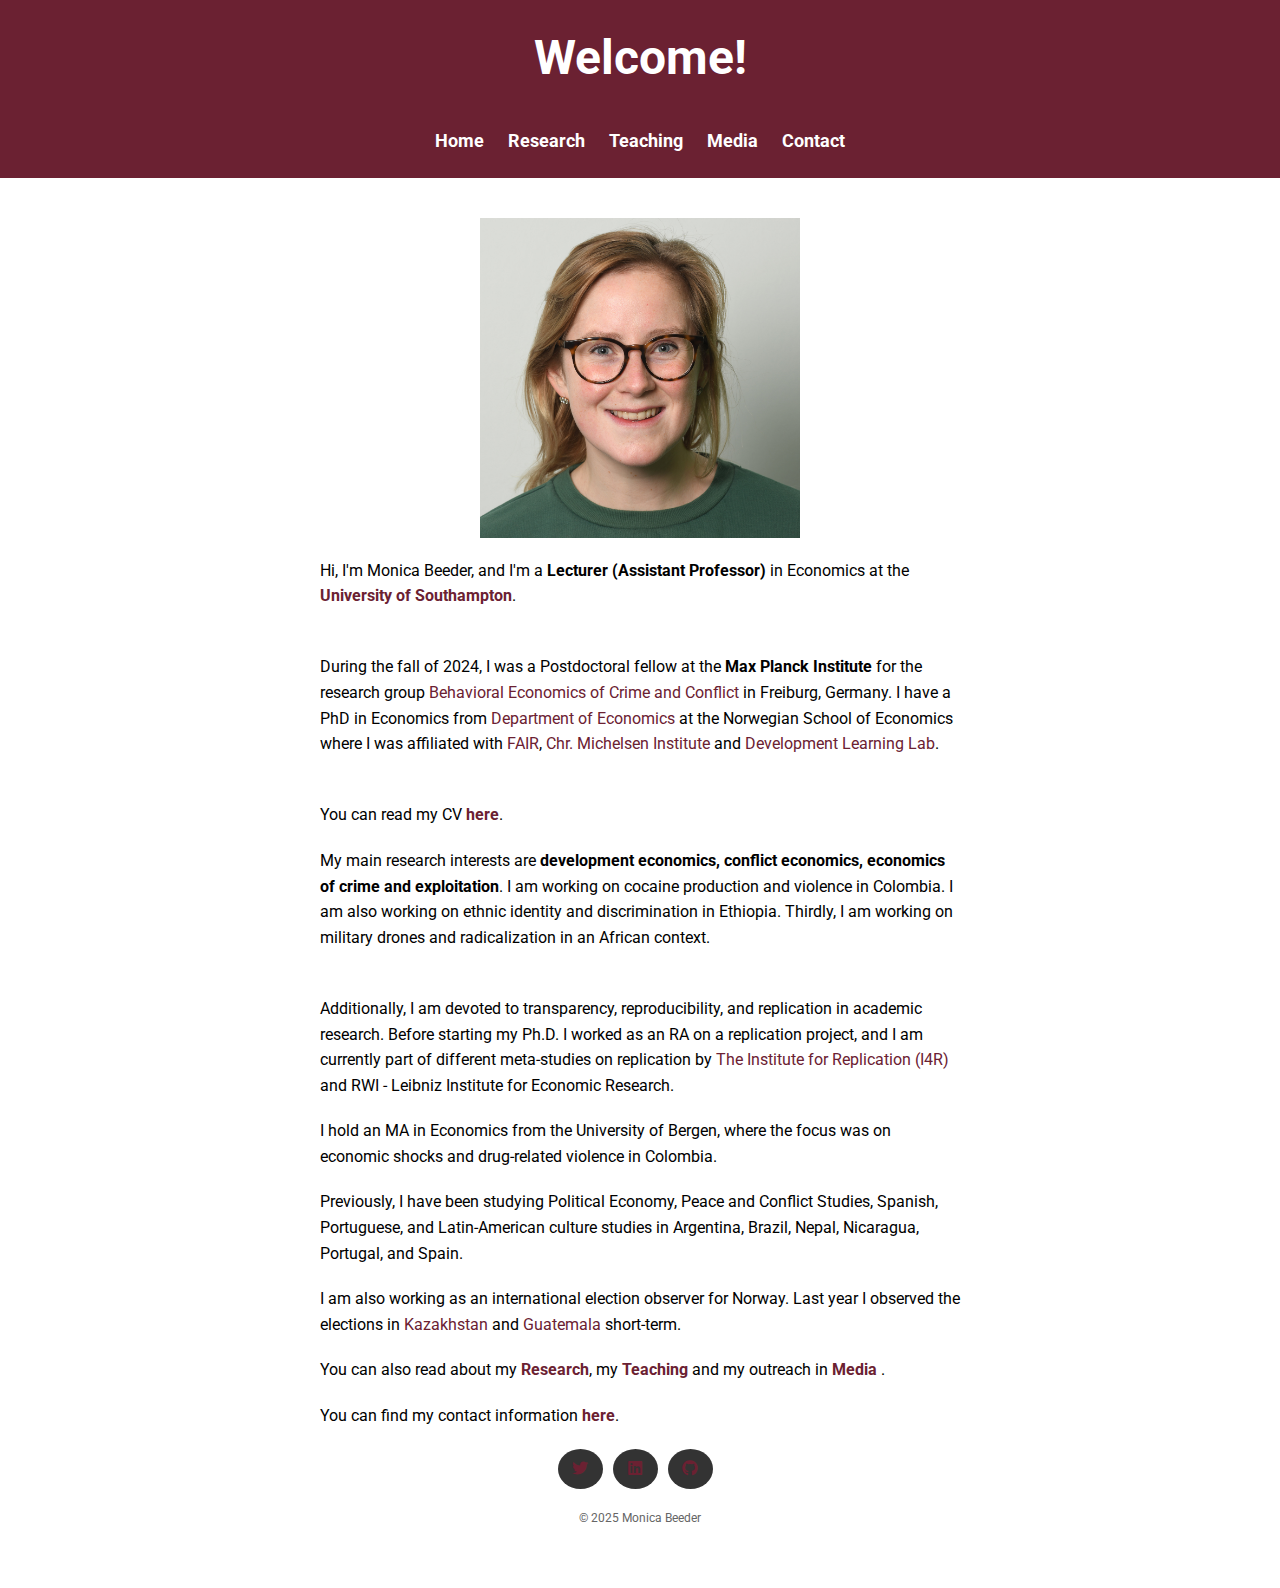
<file: index.html>
<!DOCTYPE html>
<html>
  <head>
    <meta charset="UTF-8">
    <meta name="viewport" content="width=device-width, initial-scale=1.0">
    <title>Monica Beeder</title>
    <link href="https://fonts.googleapis.com/css2?family=Roboto" rel="stylesheet">
    <link rel="stylesheet" type="text/css" href="style.css">
    <link rel="stylesheet" href="https://cdnjs.cloudflare.com/ajax/libs/font-awesome/6.2.1/css/all.min.css">
    <link rel="apple-touch-icon" sizes="180x180" href="/apple-touch-icon.png">
    <link rel="icon" type="image/png" sizes="32x32" href="/favicon-32x32.png">
    <link rel="icon" type="image/png" sizes="16x16" href="/favicon-16x16.png">
    <link rel="manifest" href="/site.webmanifest">
    <style>

        
     body {
            background-color: #FFFFFF; /* Set a background color */
            font-family: 'Roboto', sans-serif;
            color: #000000;
            margin: 0; /* Remove default margin to improve layout */
        }
        header {
            background-color: #6B2132; /* Header background color */
            color: #FFFFFF; /* Header text color */
            text-align: center;
            padding: 20px; /* Add some padding for spacing */
        }
        main {
            max-width: 800px; /* Limit the width of the content for readability */
            margin: 0 auto; /* Center align the content */
            padding: 20px; /* Add padding for spacing */
        }
        .container {
            display: flex;
            flex-direction: column; /* Stack elements vertically on small screens */
        }
        .text {
            padding-bottom: 20px; /* Add some space below the text */
        }
        img {
            max-width: 50%;
            height: auto;
            margin-top: 20px; /* Add space above the image */
        }
        .back-link {
            text-align: center;
            margin-top: 20px; /* Add space above the back link */
        }
        .link {
            color: #6B2132; /* Set link color */
            text-decoration: none; /* Remove underlines */
        }
        .link:hover {
            text-decoration: underline; /* Add underline on hover */
        }
        .photo-credit {
            text-align: center;
            font-size: 14px; /* Adjust font size for photo credit */
        }
        .copyright {
            text-align: center;
            font-size: 12px; /* Adjust font size for copyright */
            color: #666666; /* Gray color for copyright text */
            margin-top: 20px; /* Add space at the top */
        }
      a {
        color: #6B2132;
        text-decoration: none;
      }
      a:hover {
        text-decoration: underline;
      }
      .social-media {
        display: flex;
        justify-content: center;
        align-items: center;
        margin-bottom: 20px; /* Add space at the bottom */
      }
      .social-media a {
        display: block;
        width: 45px;
        height: auto;
        margin-right: 10px;
        color: #6B2132; /* Set the color */
      }
      social-media i {
            font-size: 32px; /* Adjust the size as needed */
            color: #6B2132; /* Set the color */
            margin-right: 10px; /* Add spacing between icons */
        }
      .social-media a img {
        width: 100%;
        height: 100%;
      }
    </style>
</head>
<body>
      <header>
        <h1>Welcome!</h1>
        <nav class="menu">
            <ul>
                <li><a href="./">Home</a></li>
                <li><a href="./research">Research</a></li>

              

                <li><a href="./teaching">Teaching</a></li>
                <li><a href="./media">Media</a></li>
                <li><a href="./contact">Contact</a></li>
            </ul>
        </nav>
    </header>
    <main>
        <div class="container">
            <div class="text">
              <div class="centered-image">
      <img src="profile_pic.jpg" alt="My Photo"></div>
      <p>Hi, I'm Monica Beeder, and I'm a <strong> Lecturer (Assistant Professor)</strong> in Economics at the <strong><a href= https://www.southampton.ac.uk/about/faculties-schools-departments/economic-social-and-political-sciences> University of Southampton</a></strong>.</p>
        
        
           
            <p> During the fall of 2024, I was a Postdoctoral fellow at the <strong> Max Planck Institute</strong> for the research group<a href="https://csl.mpg.de/research-groups/behavioral-economics-of-crime-and-conflict"> Behavioral Economics of Crime and Conflict </a> in Freiburg, Germany. I have a PhD in Economics from <a href="https://www.nhh.no/en/employees/faculty/monica-beeder/">Department of Economics</a> at the Norwegian School of Economics where I was affiliated with <a href="https://www.nhh.no/en/research-centres/fair/">FAIR</a>, <a href="https://www.cmi.no/">Chr. Michelsen Institute</a> and <a href="https://www.devlearnlab.no/">Development Learning Lab</a>. </p>  
            <p> You can read my CV <strong><a href= "pdf/CV_2025.pdf">here</a></strong>.</p> 
      
      <p>My main research interests are <strong> development economics, conflict economics, economics of crime and exploitation</strong>. I am working on cocaine production and violence in Colombia. I am also working on ethnic identity and discrimination in Ethiopia. Thirdly, I am working on military drones and radicalization in an African context. </p>
       <p> Additionally, I am devoted to transparency, reproducibility, and replication in academic research. Before starting my Ph.D. I worked as an RA on a replication project, and I am currently part of different meta-studies on replication by <a href= "https://i4replication.org/">The Institute for Replication (I4R)</a> and RWI - Leibniz Institute for Economic Research.</p>
      <p>I hold an MA in Economics from the University of Bergen, where the focus was on economic shocks and drug-related violence in Colombia.</p>
      
      <p>Previously, I have been studying Political Economy, Peace and Conflict Studies, Spanish, Portuguese, and Latin-American culture studies in Argentina, Brazil, Nepal, Nicaragua, Portugal, and Spain.</p>
      
      <p> I am also working as an international election observer for Norway. Last year I observed the elections in <a href="https://www.osce.org/odihr/elections/kazakhstan/537155">Kazakhstan</a> and <a href="https://www.eeas.europa.eu/eom-guatemala-2023_en?s=410316"> Guatemala</a> short-term. </p>
      
      <p>You can also read about my <strong><a href="./research">Research</a></strong>, my <strong><a href="./teaching">Teaching</a></strong> and my outreach in <strong><a href="./media">Media</a></strong> .</p>
      
<p> You can find my contact information <strong><a href="./contact">here</a></strong>. </p>
      <div class="social-media">

        <a href="https://twitter.com/BeederMonica"><i class="fab fa-twitter"></i></a>
<a href="https://www.linkedin.com/in/monicabeeder/"><i class="fab fa-linkedin"></i></a>
<a href="https://github.com/monicabeeder"><i class="fab fa-github"></i></a>
      </div>
      </nav>
      <div class="copyright">
        <p>&copy; 2025 Monica Beeder</p>
    </div>
    </main>
  </body>
</html>
</file>
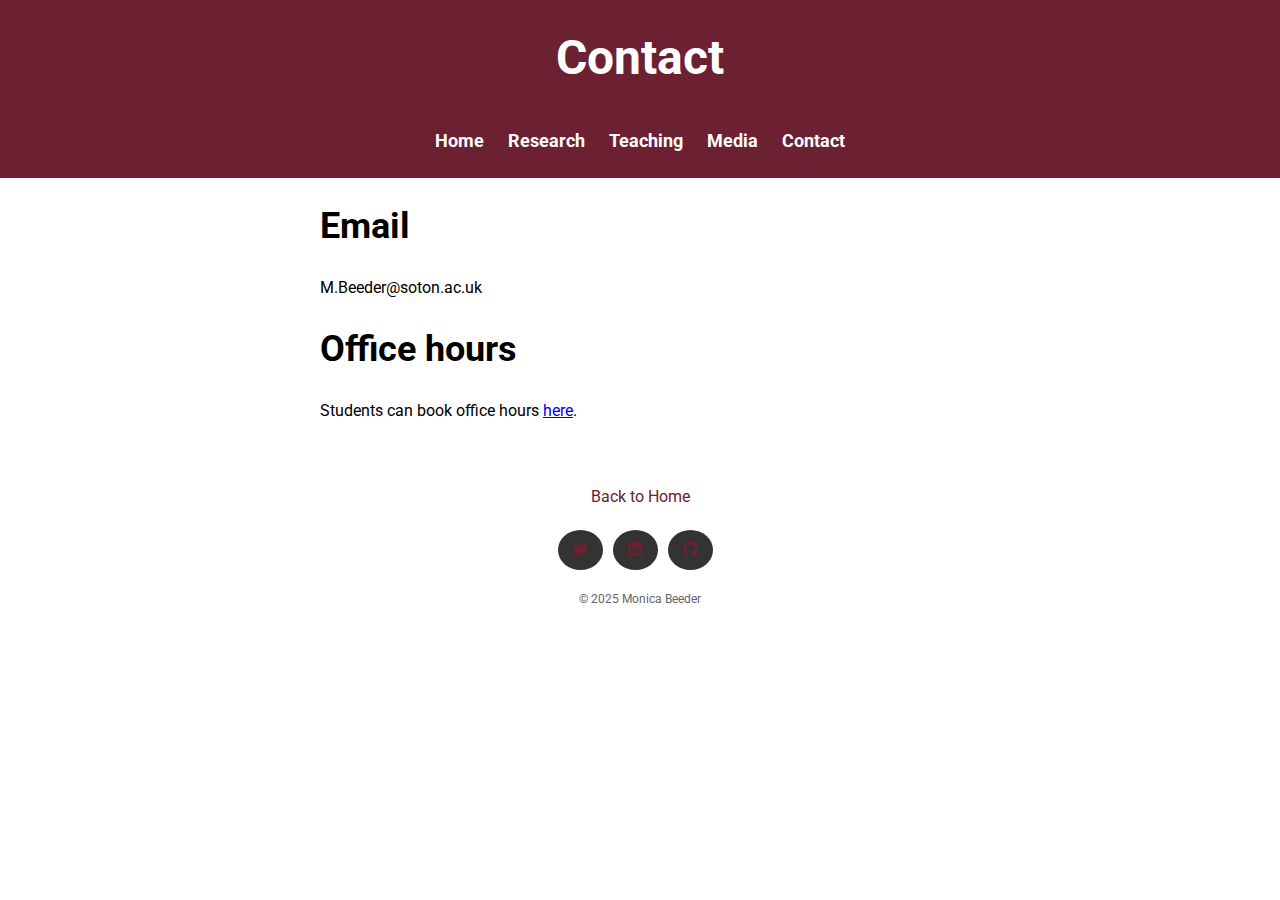
<file: contact.html>
<!DOCTYPE html>
<html>
<head>
    <meta charset="UTF-8">
    <meta name="viewport" content="width=device-width, initial-scale=1.0">
    <title>Contact</title>
    <link href="https://fonts.googleapis.com/css2?family=Roboto" rel="stylesheet">
    <link rel="stylesheet" type="text/css" href="style.css">
    <link rel="stylesheet" href="https://cdnjs.cloudflare.com/ajax/libs/font-awesome/6.2.1/css/all.min.css">
    <!-- Add any other necessary meta tags and CSS links here -->
    <style>
        /* Add custom styles for this page */
        body {
            background-color: #FFFFFF; /* Set a background color */
            font-family: 'Roboto', sans-serif;
            color: #000000;
            margin: 0; /* Remove default margin to improve layout */
        }
        header {
            background-color: #6B2132; /* Header background color */
            color: #FFFFFF; /* Header text color */
            text-align: center;
            padding: 20px; /* Add some padding for spacing */
        }
        main {
            max-width: 800px; /* Limit the width of the content for readability */
            margin: 0 auto; /* Center align the content */
            padding: 20px; /* Add padding for spacing */
        }
        .container {
            display: flex;
            flex-direction: column; /* Stack elements vertically on small screens */
        }
        .text {
            padding-bottom: 20px; /* Add some space below the text */
        }
        img {
            max-width: 100%;
            height: auto;
            margin-top: 20px; /* Add space above the image */
        }
        .back-link {
            text-align: center;
            margin-top: 20px; /* Add space above the back link */
        }
        .link {
            color: #6B2132; /* Set link color */
            text-decoration: none; /* Remove underlines */
        }
        .link:hover {
            text-decoration: underline; /* Add underline on hover */
        }
        .photo-credit {
            text-align: center;
            font-size: 14px; /* Adjust font size for photo credit */
        }
        .copyright {
            text-align: center;
            font-size: 12px; /* Adjust font size for copyright */
            color: #666666; /* Gray color for copyright text */
        }
        .social-media {
        display: flex;
        justify-content: center;
        align-items: center;
        margin-bottom: 20px; /* Add space at the bottom */
      }
      .social-media a {
        display: block;
        width: 45px;
        height: auto;
        margin-right: 10px;
        color: #6B2132; /* Set the color */
      }
      social-media i {
            font-size: 32px; /* Adjust the size as needed */
            color: #6B2132; /* Set the color */
            margin-right: 10px; /* Add spacing between icons */
        }
      .social-media a img {
        width: 100%;
        height: 100%;
      }
    </style>
</head>
<body>
    <header>
        <h1>Contact</h1>
        <nav class="menu">
            <ul>
                <li><a href="./">Home</a></li>
                <li><a href="./research">Research</a></li>

                

                <li><a href="./teaching">Teaching</a></li>
                <li><a href="./media">Media</a></li>
                <li><a href="./contact">Contact</a></li>
            </ul>
        </nav>
    </header>
    <main>
        <div class="container">
            <div class="text">
                <h2>Email </h2>
                <p> M.Beeder@soton.ac.uk </p>
                <h2>Office hours</h2>
                <p>Students can book office hours <a href="https://drmonicabeeder.youcanbook.me">here</a>.</p>
                
            </div>
            
        </div>
        <div class="back-link">
            <p><a class="link" href="./">Back to Home</a></p>
        </div>
        <div class="social-media">

            <a href="https://twitter.com/BeederMonica"><i class="fab fa-twitter"></i></a>
    <a href="https://www.linkedin.com/in/monicabeeder/"><i class="fab fa-linkedin"></i></a>
    <a href="https://github.com/monicabeeder"><i class="fab fa-github"></i></a>
          </div>
          </nav>
          <div class="copyright">
            <p>&copy; 2025 Monica Beeder</p>
        </div>
    </main>
</body>
</html>
</file>
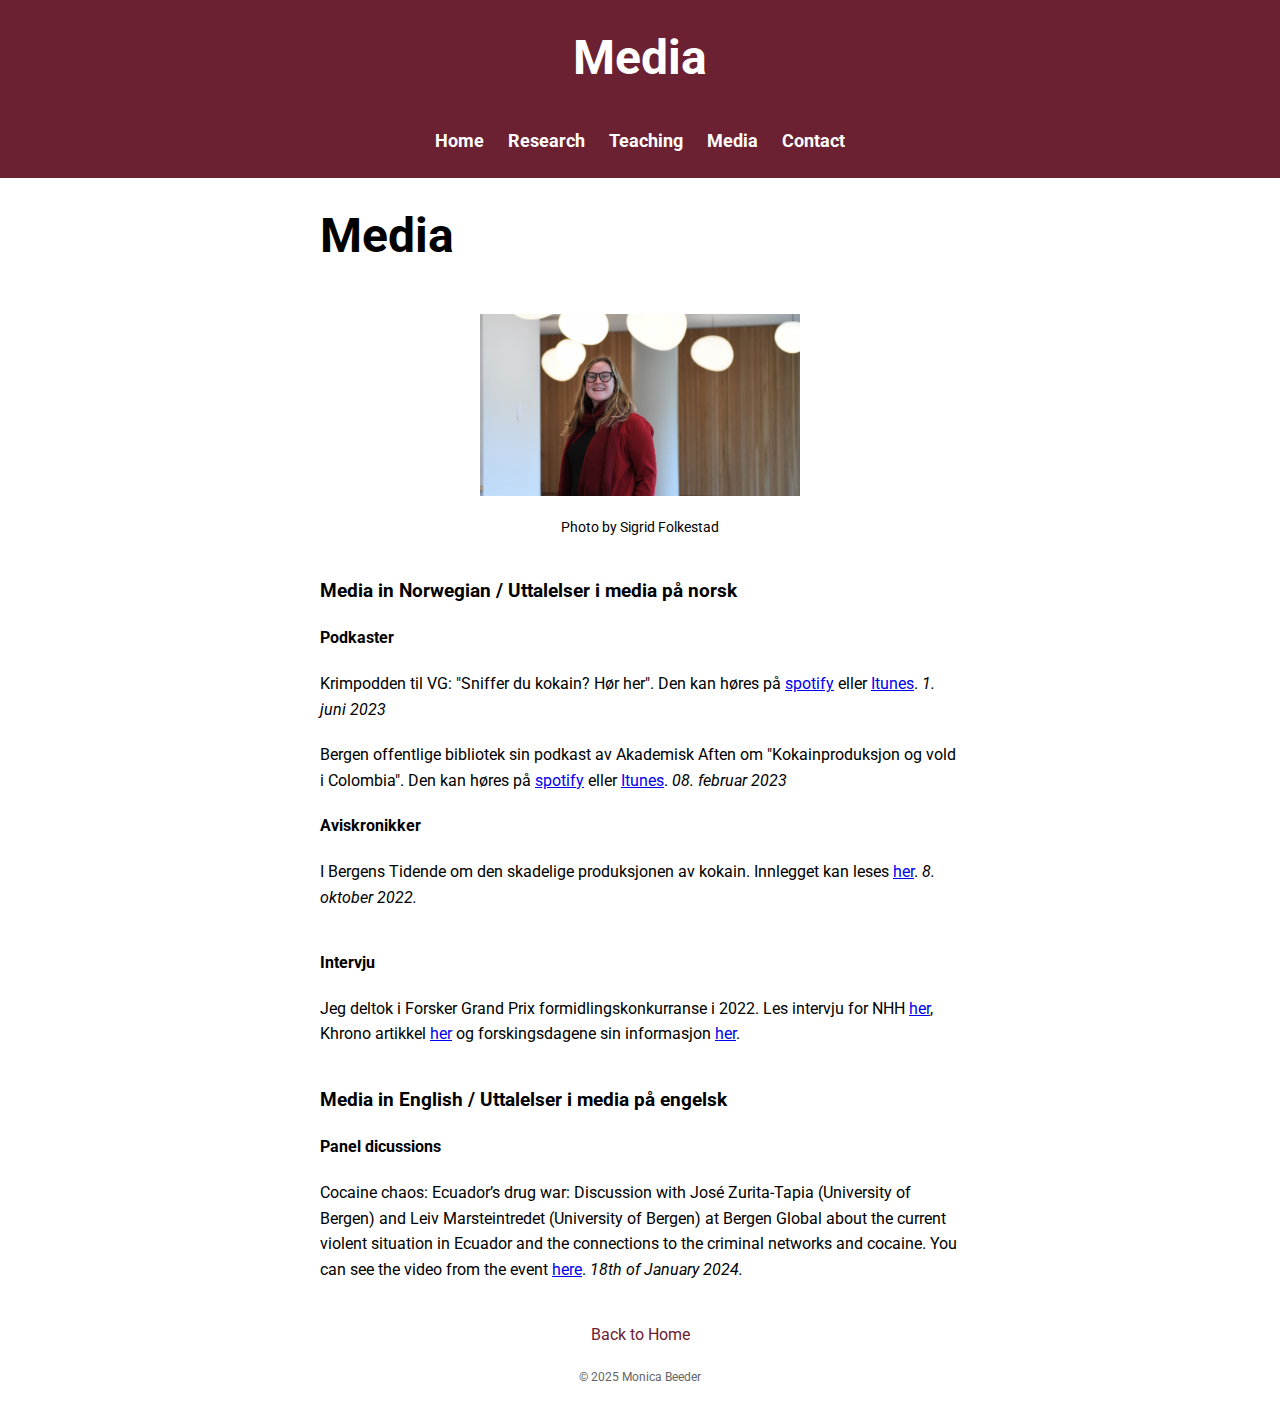
<file: media.html>
<!DOCTYPE html>
<html>
<head>
    <meta charset="UTF-8">
    <meta name="viewport" content="width=device-width, initial-scale=1.0">
    <title>Media</title>
    <link href="https://fonts.googleapis.com/css2?family=Roboto" rel="stylesheet">
    <link rel="stylesheet" type="text/css" href="style.css">
    <!-- Add any other necessary meta tags and CSS links here -->
    <style>
        /* Add custom styles for this page */
        body {
            background-color: #FFFFFF; /* Set a background color */
            font-family: 'Roboto', sans-serif;
            color: #000000;
            margin: 0; /* Remove default margin to improve layout */
        }
        header {
            background-color: #6B2132; /* Header background color */
            color: #FFFFFF; /* Header text color */
            text-align: center;
            padding: 20px; /* Add some padding for spacing */
        }
        main {
            max-width: 800px; /* Limit the width of the content for readability */
            margin: 0 auto; /* Center align the content */
            padding: 20px; /* Add padding for spacing */
        }
        .container {
            display: flex;
            flex-direction: column; /* Stack elements vertically on small screens */
        }
        .text {
            padding-bottom: 20px; /* Add some space below the text */
        }
        img {
            max-width: 100%;
            height: auto;
            margin-top: 20px; /* Add space above the image */
        }
        .back-link {
            text-align: center;
            margin-top: 20px; /* Add space above the back link */
        }
        .link {
            color: #6B2132; /* Set link color */
            text-decoration: none; /* Remove underlines */
        }
        .link:hover {
            text-decoration: underline; /* Add underline on hover */
        }
        .photo-credit {
            text-align: center;
            font-size: 14px; /* Adjust font size for photo credit */
        }
        .copyright {
            text-align: center;
            font-size: 12px; /* Adjust font size for copyright */
            color: #666666; /* Gray color for copyright text */
        }
    </style>
</head>
<body>
    <header>
        <h1>Media</h1>
        <nav class="menu">
            <ul>
                <li><a href="./">Home</a></li>
                <li><a href="./research">Research</a></li>

             

                <li><a href="./teaching">Teaching</a></li>
                <li><a href="./media">Media</a></li>
                <li><a href="./contact">Contact</a></li>
            </ul>
        </nav>
    </header>
    <main>
        <div class="container">
            <div class="text">
                <h1>Media</h1>
                <div class="centered-image">
                    <img src="MB4.JPG" alt="NHH-picture">
                    <div class="photo-credit">
                        <p>Photo by Sigrid Folkestad</p>
                    </div>
                </div>
                <h3>Media in Norwegian / Uttalelser i media på norsk</h3>
                <p><strong>Podkaster</strong></p>
                <p> Krimpodden til VG: "Sniffer du kokain? Hør her". Den kan høres på <a href="https://open.spotify.com/episode/6zKVJC9KkLWLlibTCQ1HZI?si=v-znSgHnTGiEP7QdjTaK4A">spotify</a> eller <a href="https://podcasts.apple.com/no/podcast/sniffer-du-kokain-h%C3%B8r-her/id1219276920?i=1000615227978">Itunes</a>. <i>1. juni 2023</i></p>
                <p> Bergen offentlige bibliotek sin podkast av Akademisk Aften om "Kokainproduksjon og vold i Colombia". Den kan høres på <a href="https://open.spotify.com/episode/74kri6hkOVu47JPFNsFHpf?si=lNLILQS0Qv6iTp-wK18SlA&nd=1"> spotify</a> eller <a href="https://podcasts.apple.com/it/podcast/akademisk-aften-kokainproduksjon-og-vold-i-colombia/id967162342?i=1000609784599">Itunes</a>. <i>08. februar 2023</i></p>
                <p><strong>Aviskronikker</strong></p>
                <p>I Bergens Tidende om den skadelige produksjonen av kokain. Innlegget kan leses <a href="https://www.bt.no/btmeninger/debatt/i/zEraX4/bruker-du-kokain-da-bidrar-du-til-flere-drap">her</a>.<i> 8. oktober 2022.</i></p>
            </div>
                <p><strong>Intervju</strong></p>
                <p>Jeg deltok i Forsker Grand Prix formidlingskonkurranse i 2022. Les intervju for NHH <a href="https://www.nhh.no/nhh-bulletin/artikkelarkiv/2022/september/monica-beeder-deltar-i-forsker-grand-prix/">her</a>, Khrono artikkel <a href="https://khrono.no/kun-et-fatall-far-vaere-med-pa-unikt-formidlingskurs/718866">her</a> og forskingsdagene sin informasjon <a href="https://www.forskningsdagenebergen.com/bergen/forsker-grand-prix-2022/">her</a>.</p>
                <h3>Media in English / Uttalelser i media på engelsk</h3>
                <p><strong>Panel dicussions</strong></p>
                <p>Cocaine chaos: Ecuador’s drug war: Discussion with José Zurita-Tapia (University of Bergen) and Leiv Marsteintredet (University of Bergen) at Bergen Global about the current violent situation in Ecuador and the connections to the criminal networks and cocaine. You can see the video from the event <a href="https://www.youtube.com/watch?v=Wo9ChiyBXcQ&t=385s">here</a>.<i> 18th of January 2024.</i></div></p>
        <div class="back-link">
            <p><a class="link" href="./">Back to Home</a></p>
        </div>
        
        <div class="copyright">
            <p>&copy; 2025 Monica Beeder</p>
        </div>
    </main>
</body>
</html>
</file>
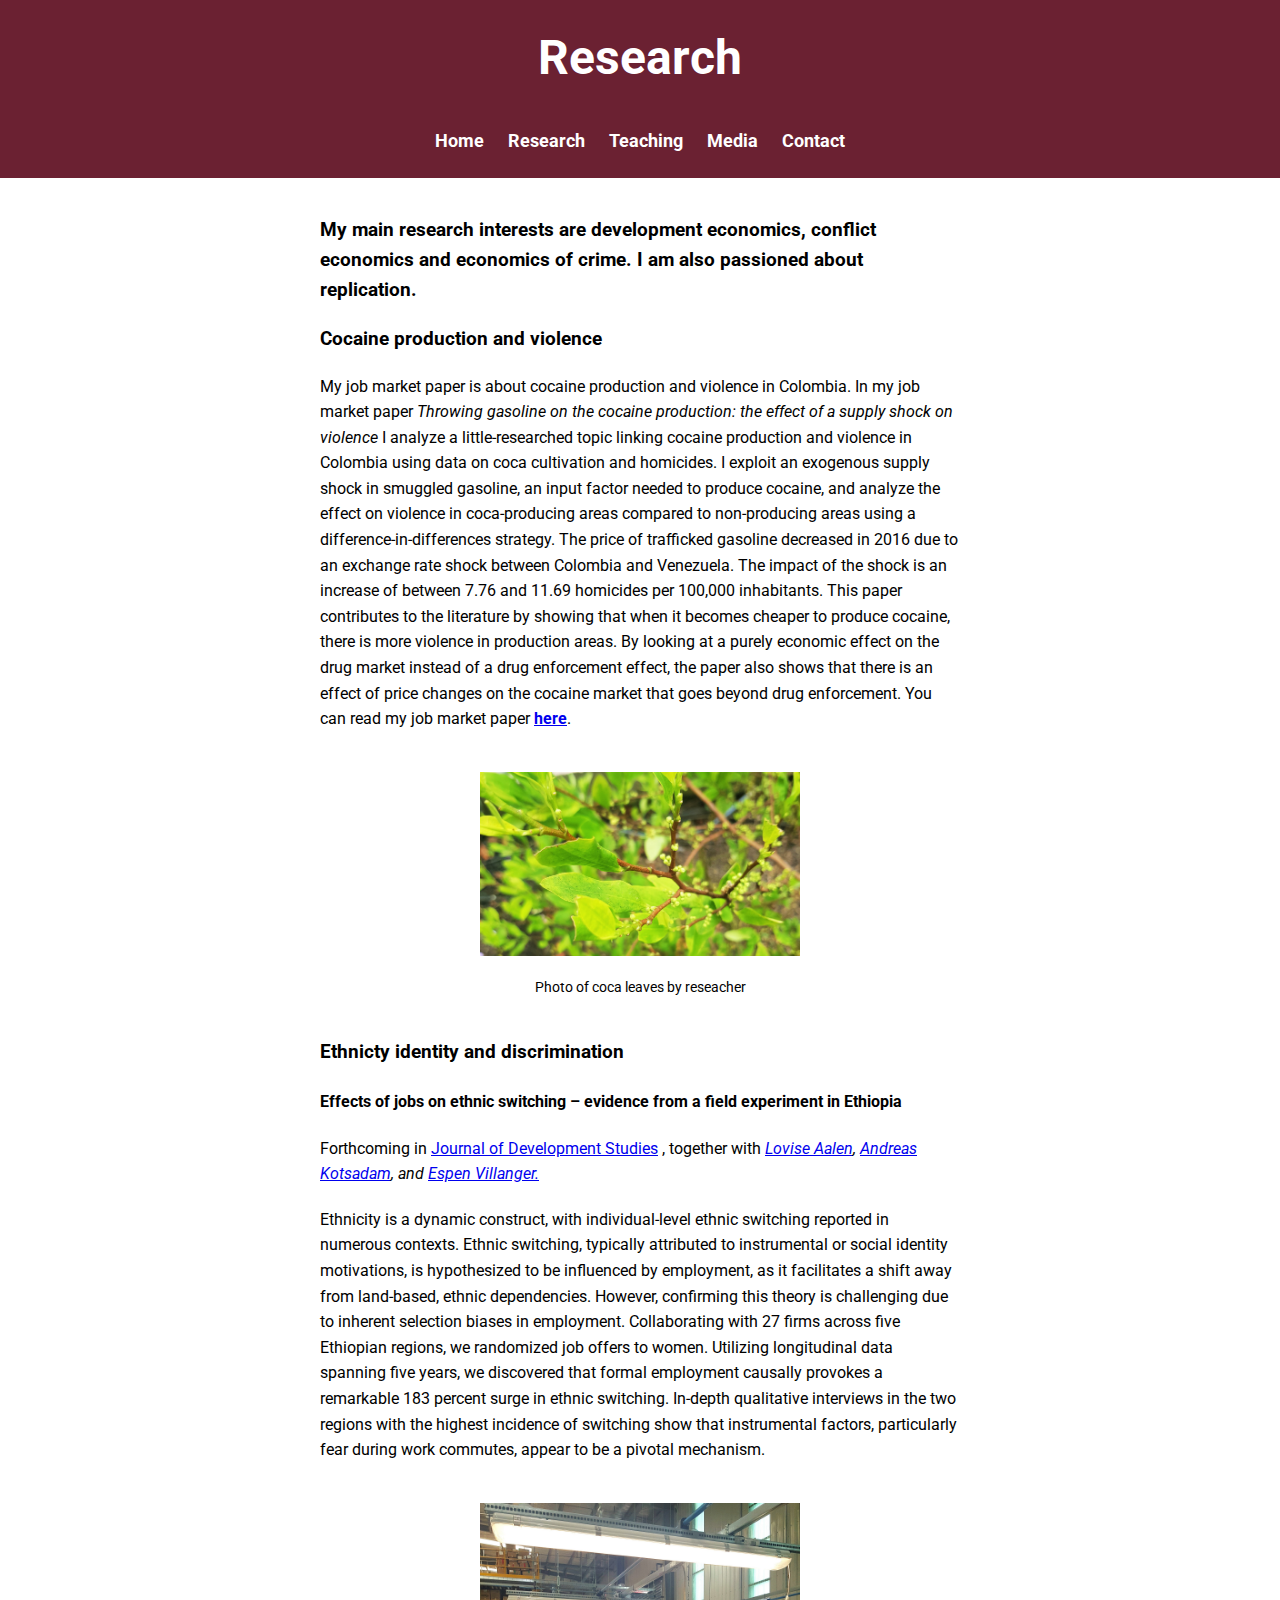
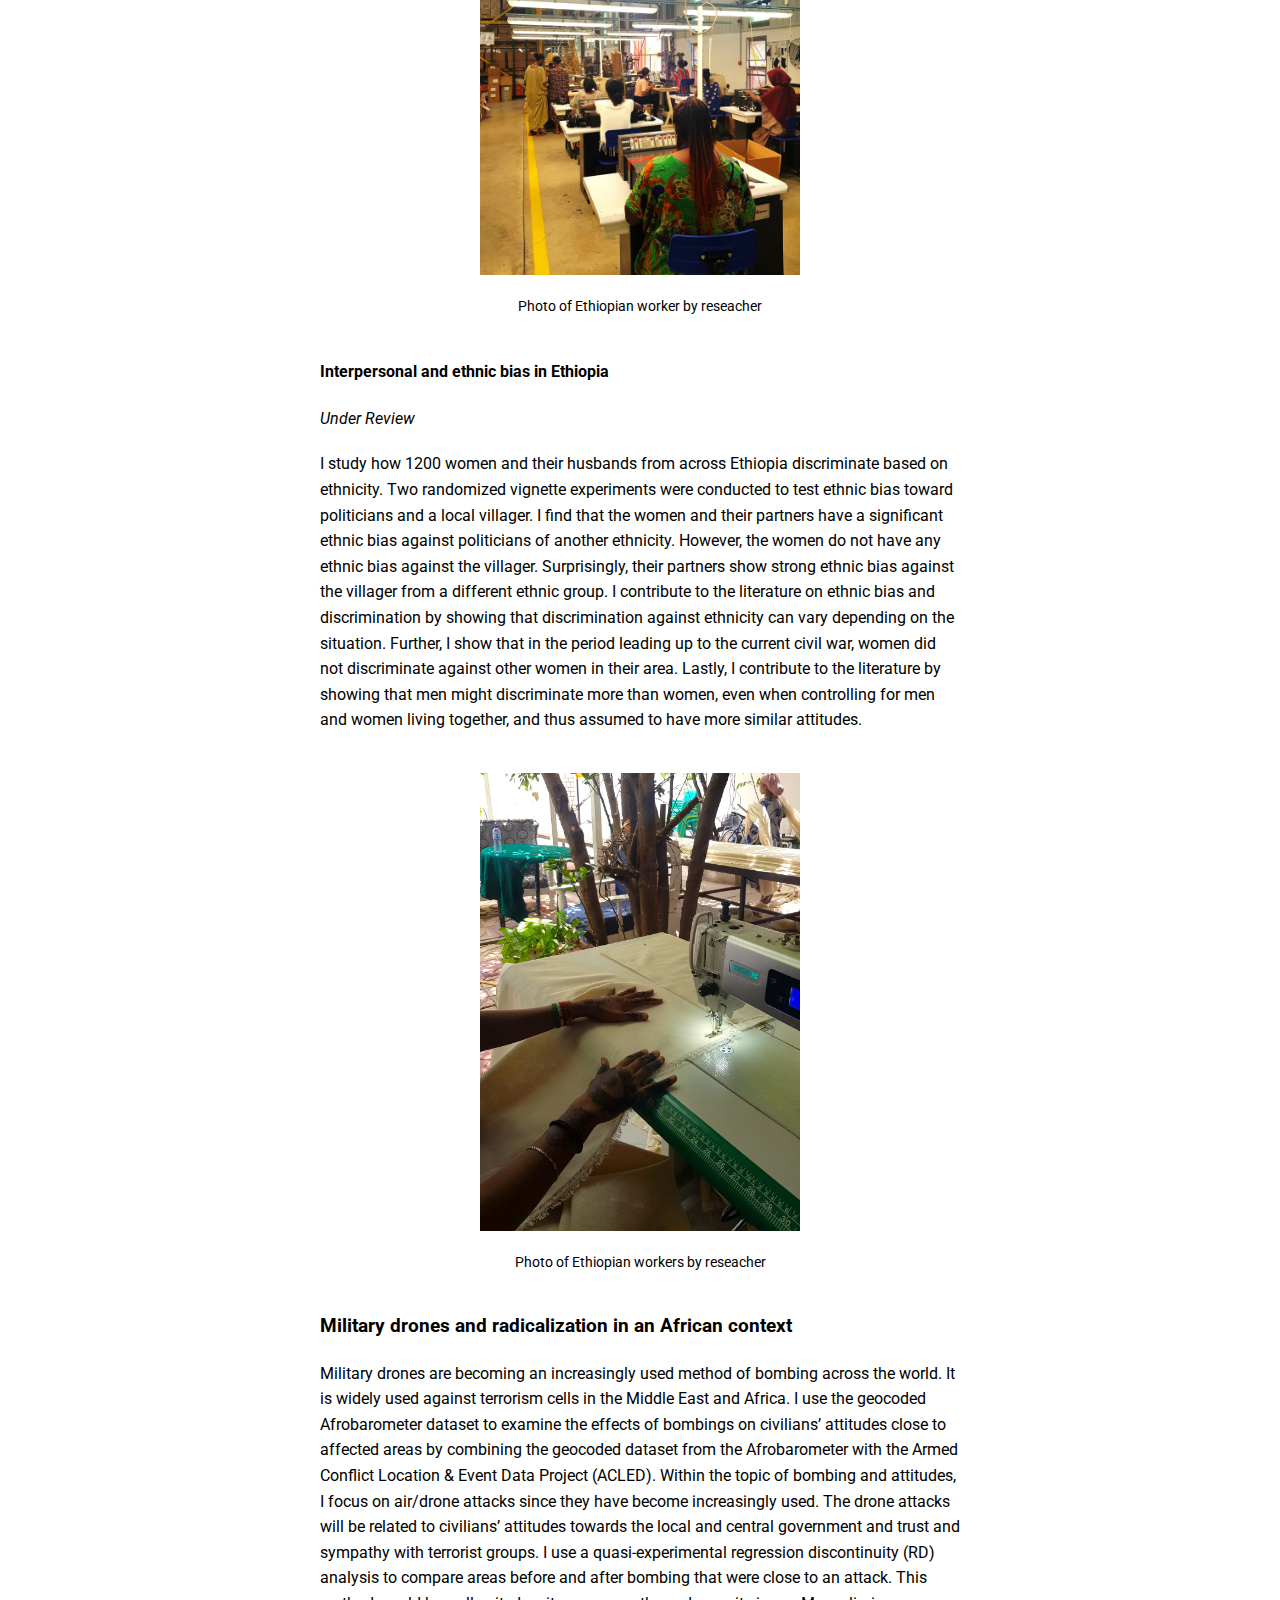
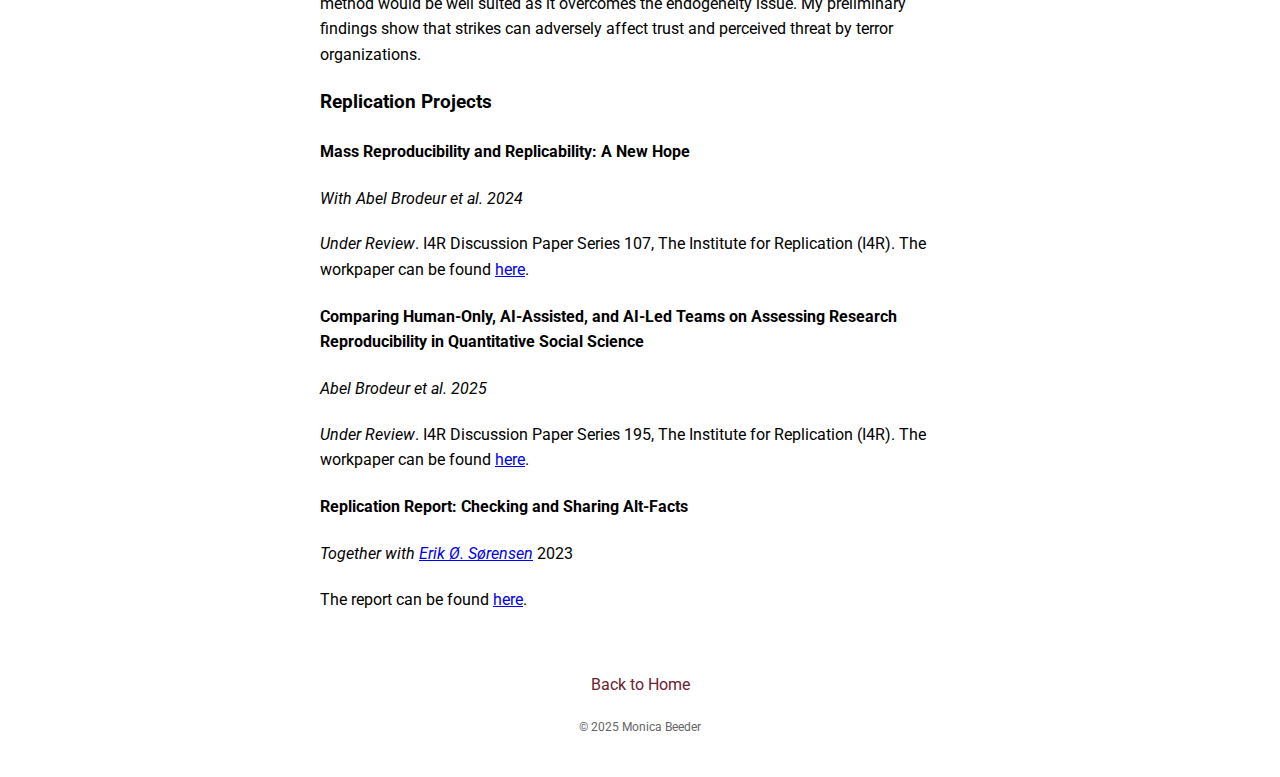
<file: research.html>
<!DOCTYPE html>
<html>
<head>
    <meta charset="UTF-8">
    <meta name="viewport" content="width=device-width, initial-scale=1.0">
    <title>Research</title>
    <link href="https://fonts.googleapis.com/css2?family=Roboto" rel="stylesheet">
    <link rel="stylesheet" type="text/css" href="style.css">
    <!-- Add any other necessary meta tags and CSS links here -->
    <style>
        /* Add custom styles for this page */
        body {
            background-color: #FFFFFF; /* Set a background color */
            font-family: 'Roboto', sans-serif;
            color: #000000;
            margin: 0; /* Remove default margin to improve layout */
        }
        header {
            background-color: #6B2132; /* Header background color */
            color: #FFFFFF; /* Header text color */
            text-align: center;
            padding: 20px; /* Add some padding for spacing */
        }
        main {
            max-width: 800px; /* Limit the width of the content for readability */
            margin: 0 auto; /* Center align the content */
            padding: 20px; /* Add padding for spacing */
        }
        .container {
            display: flex;
            flex-direction: column; /* Stack elements vertically on small screens */
        }
        .text {
            padding-bottom: 20px; /* Add some space below the text */
        }
        img {
            max-width: 100%;
            height: auto;
            margin-top: 20px; /* Add space above the image */
        }
        .back-link {
            text-align: center;
            margin-top: 20px; /* Add space above the back link */
        }
        .link {
            color: #6B2132; /* Set link color */
            text-decoration: none; /* Remove underlines */
        }
        .link:hover {
            text-decoration: underline; /* Add underline on hover */
        }
        .photo-credit {
            text-align: center;
            font-size: 14px; /* Adjust font size for photo credit */
        }
        .copyright {
            text-align: center;
            font-size: 12px; /* Adjust font size for copyright */
            color: #666666; /* Gray color for copyright text */
        }
    </style>
</head>
<body>
    <header>
        <h1>Research</h1>
        <nav class="menu">
            <ul>
                <li><a href="./">Home</a></li>
                <li><a href="./research">Research</a></li>

                

                <li><a href="./teaching">Teaching</a></li>
                <li><a href="./media">Media</a></li>
                <li><a href="./contact">Contact</a></li>
            </ul>
        </nav>
    </header>
    <main>
        <div class="container">
            <div class="text">
    <h3>My main research interests are development economics, conflict economics and economics of crime. I am also passioned about replication.</h3>

    
    
    <h3>Cocaine production and violence</h3>
    <p> My job market paper is about cocaine production and violence in Colombia. In my job market paper <cite>Throwing gasoline on the cocaine production: the effect of a supply shock on violence</cite> I analyze a little-researched topic linking cocaine production and violence in Colombia using data on coca cultivation and homicides. I exploit an exogenous supply shock in smuggled gasoline, an input factor needed to produce cocaine, and analyze the effect on violence in coca-producing areas compared to non-producing areas using a difference-in-differences strategy.
        The price of trafficked gasoline decreased in 2016 due to an exchange rate shock between Colombia and Venezuela. The impact of the shock is an increase of between 7.76 and 11.69 homicides per 100,000 inhabitants. This paper contributes to the literature by showing that when it becomes cheaper to produce cocaine, there is more violence in production areas. By looking at a purely economic effect on the drug market instead of a drug enforcement effect, the paper also shows that there is an effect of price changes on the cocaine market that goes beyond drug enforcement. 
        You can read my job market paper <strong><a href="pdf/Throwing_gasoline_on_cocaine_production.pdf">here</a></strong>.
        <div class="centered-image"><img src="coca_plant.jpg" alt="Coca plants">
    <div class="photo-credit">
        <p>Photo of coca leaves by reseacher</p>
    </div>
</div>
        <h3> Ethnicty identity and discrimination</h3>
        <h4>Effects of jobs on ethnic switching – evidence from a field experiment in Ethiopia</h4>
        <p> Forthcoming in <a href="https://doi.org/10.1080/00220388.2025.2467650">Journal of Development Studies</a> , together with <cite><a href="https://www.cmi.no/staff/lovise-aalen">Lovise Aalen</a>, <a href="https://andreaskotsadam.wordpress.com/">Andreas Kotsadam</a>, and <a href="https://www.cmi.no/staff/espen-villanger">Espen Villanger.</a></cite> </p>
            <p>   Ethnicity is a dynamic construct, with individual-level ethnic switching reported in numerous contexts. Ethnic switching, typically attributed to instrumental or social identity motivations, is hypothesized to be influenced by employment, as it facilitates a shift away from land-based, ethnic dependencies. However, confirming this theory is challenging due to inherent selection biases in employment. Collaborating with 27 firms across five Ethiopian regions, we randomized job offers to women. Utilizing longitudinal data spanning five years, we discovered that formal employment causally provokes a remarkable 183 percent surge in ethnic switching. In-depth qualitative interviews in the two regions with the highest incidence of switching show that instrumental factors, particularly fear during work commutes, appear to be a pivotal mechanism.</p> 
        <div class="centered-image"><img src="ethiopia4.jpg" alt="Ethiopia">
        <div class="photo-credit">
            <p>Photo of Ethiopian worker by reseacher</p>
        </div>  
    </div> 
        <h4>Interpersonal and ethnic bias in Ethiopia</h4>
        <p><cite>Under Review</cite></p>
        <p>I study how 1200 women and their husbands from across Ethiopia discriminate based on ethnicity. Two randomized vignette experiments were conducted to test ethnic bias toward politicians and a local villager. I find that the women and their partners have a significant ethnic bias against politicians of another ethnicity. However, the women do not have any ethnic bias against the villager. Surprisingly, their partners show strong ethnic bias against the villager from a different ethnic group. I contribute to the literature on ethnic bias and discrimination by showing that discrimination against ethnicity can vary depending on the situation. Further, I show that in the period leading up to the current civil war, women did not discriminate against other women in their area. Lastly, I contribute to the literature by showing that men might discriminate more than women, even when controlling for men and women living together, and thus assumed to have more similar attitudes.</p>
        <div class="centered-image"><img src="ethiopia3.jpg" alt="Ethiopia">
             <div class="photo-credit">
            <p>Photo of Ethiopian workers by reseacher</p>
            </div>
        </div>

        <h3> Military drones and radicalization in an African context </h3>
       <p>Military drones are becoming an increasingly used method of bombing across the
        world. It is widely used against terrorism cells in the Middle East and Africa.
        I use the geocoded Afrobarometer dataset to examine the effects of bombings
        on civilians’ attitudes close to affected areas by combining the geocoded dataset
        from the Afrobarometer with the Armed Conflict Location & Event Data Project
        (ACLED). Within the topic of bombing and attitudes, I focus on air/drone attacks
        since they have become increasingly used. The drone attacks will be related to
        civilians’ attitudes towards the local and central government and trust and sympathy
        with terrorist groups. I use a quasi-experimental regression discontinuity (RD)
        analysis to compare areas before and after bombing that were close to an attack.
        This method would be well suited as it overcomes the endogeneity issue. My
        preliminary findings show that strikes can adversely affect trust and perceived
        threat by terror organizations.</p>

       
        <h3>Replication Projects</h3>
        <h4>Mass Reproducibility and Replicability: A New Hope</h4>
        <p><cite>With Abel Brodeur et al. 2024</cite></p>
        <p><cite>Under Review</cite>. I4R Discussion Paper Series 107, The Institute for Replication (I4R). The workpaper can be found <a href="https://ideas.repec.org/p/zbw/i4rdps/107.html">here</a>.</p>
        
        <h4>Comparing Human-Only, AI-Assisted, and AI-Led Teams on Assessing Research Reproducibility in Quantitative Social Science</h4>
        <p><cite>Abel Brodeur et al. 2025</cite></p>
        <p><cite>Under Review</cite>. I4R Discussion Paper Series 195, The Institute for Replication (I4R). The workpaper can be found <a href="https://www.econstor.eu/bitstream/10419/308508/1/I4R-DP195.pdf">here</a>.</p>
        
       <h4>Replication Report: Checking and Sharing Alt-Facts</h4> 
       <p><cite>Together with <a href="https://www.statsokonomen.no/about/">Erik Ø. Sørensen</a></cite> 2023</p>
        <p> The report can be found <a href="https://zenodo.org/record/7858894">here</a>.</p>
    </div>
</div>
<div class="back-link">
    <p><a class="link" href="./">Back to Home</a></p>
</div>
<div class="copyright">
    <p>&copy; 2025 Monica Beeder</p>
</div>
</main>
</body>
</html>
</file>
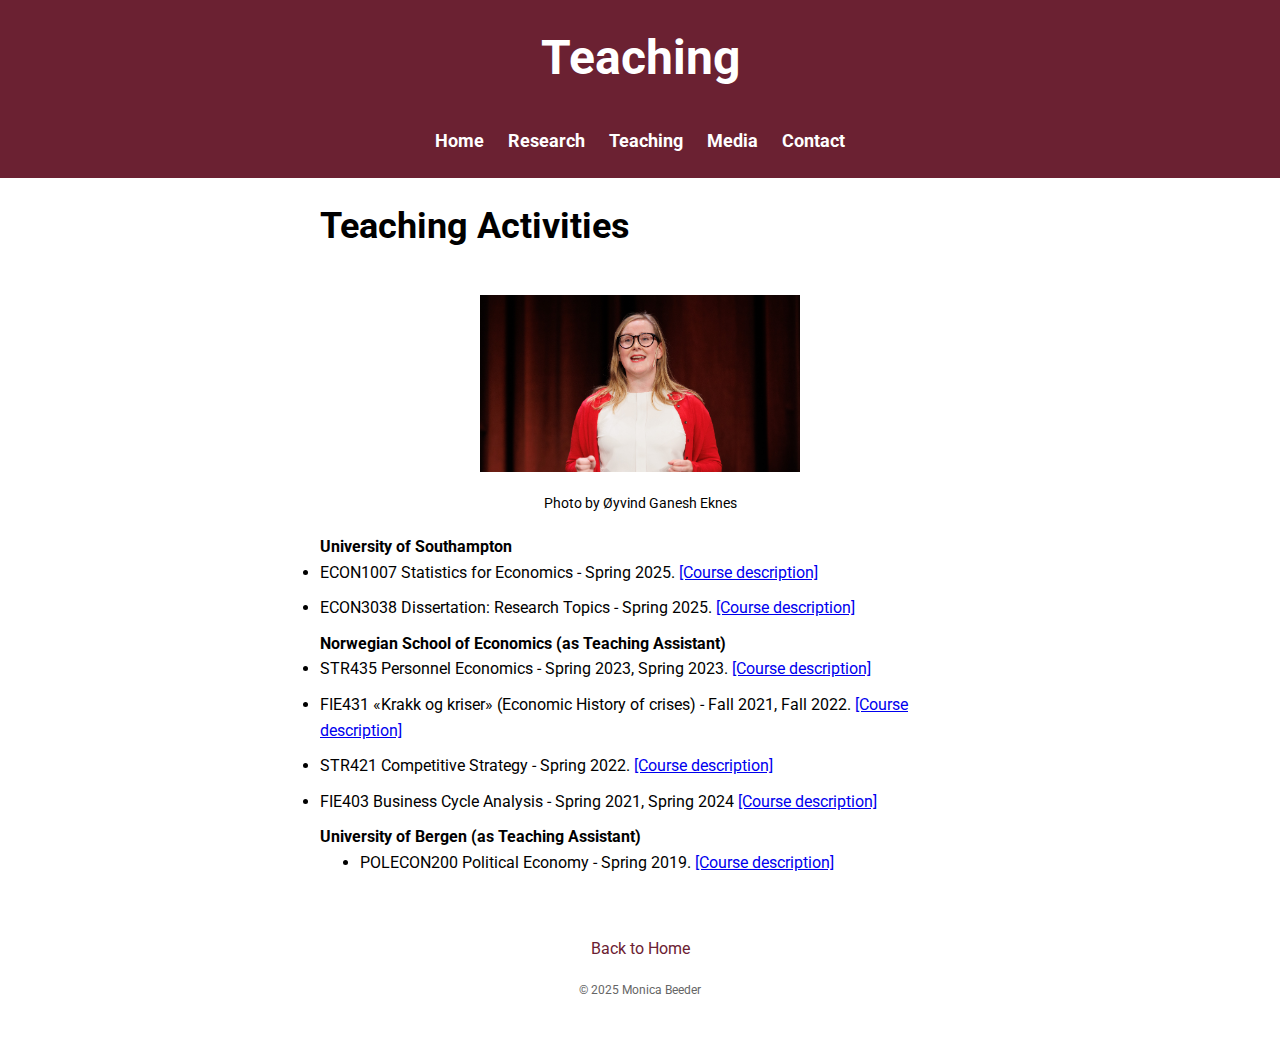
<file: teaching.html>
<!DOCTYPE html>
<html>
<head>
    <meta charset="UTF-8">
    <meta name="viewport" content="width=device-width, initial-scale=1.0">
    <title>Teaching</title>
    <link href="https://fonts.googleapis.com/css2?family=Roboto" rel="stylesheet">
    <link rel="stylesheet" type="text/css" href="style.css">
    <!-- Add any other necessary meta tags and CSS links here -->
    <style>
        /* Add custom styles for this page */
        body {
            background-color: #FFFFFF; /* Set a background color */
            font-family: 'Roboto', sans-serif;
            color: #000000;
            margin: 0; /* Remove default margin to improve layout */
        }
        header {
            background-color: #6B2132; /* Header background color */
            color: #FFFFFF; /* Header text color */
            text-align: center;
            padding: 20px; /* Add some padding for spacing */
        }
        main {
            max-width: 800px; /* Limit the width of the content for readability */
            margin: 0 auto; /* Center align the content */
            padding: 20px; /* Add padding for spacing */
        }
        .container {
            display: flex;
            flex-direction: column; /* Stack elements vertically on small screens */
        }
        .text {
            padding-bottom: 20px; /* Add some space below the text */
        }
        img {
            max-width: 50%;
            height: auto;
            margin-top: 20px; /* Add space above the image */
        }
        .back-link {
            text-align: center;
            margin-top: 20px; /* Add space above the back link */
        }
        .link {
            color: #6B2132; /* Set link color */
            text-decoration: none; /* Remove underlines */
        }
        .link:hover {
            text-decoration: underline; /* Add underline on hover */
        }
        .photo-credit {
            text-align: center;
            font-size: 14px; /* Adjust font size for photo credit */
        }
        .copyright {
            text-align: center;
            font-size: 12px; /* Adjust font size for copyright */
            color: #666666; /* Gray color for copyright text */
        }
    </style>
</head>
<body>
    <header>
        <h1>Teaching</h1>
        <nav class="menu">
            <ul>
                <li><a href="./">Home</a></li>
                <li><a href="./research">Research</a></li>

             

                <li><a href="./teaching">Teaching</a></li>
                <li><a href="./media">Media</a></li>
                <li><a href="./contact">Contact</a></li>
            </ul>
        </nav>
    </header>
    <main>
        <div class="container">
            <div class="text">
                <h2>Teaching Activities</h2>
                <div class="centered-image">
                    <img src="teaching_image2.jpg" alt="Teaching Image">
                    <div class="photo-credit">
                        <p>Photo by Øyvind Ganesh Eknes</p>
                    </div>
                </div>
                <strong>University of Southampton</strong>
                <li>ECON1007 Statistics for Economics - Spring 2025. <a href="https://www.southampton.ac.uk/courses/modules/econ1007">[Course description]</a> </li>
                <li>ECON3038 Dissertation: Research Topics - Spring 2025. <a href="https://www.southampton.ac.uk/courses/modules/econ3038">[Course description]</a> </li>
                <strong>Norwegian School of Economics (as Teaching Assistant)</strong>

                <li>STR435 Personnel Economics - Spring 2023, Spring 2023. <a href="https://www.nhh.no/en/courses/personnel-economics/">[Course description]</a> </li>
                <li>FIE431 «Krakk og kriser» (Economic History of crises) - Fall 2021, Fall 2022. <a href="https://www.nhh.no/emner/krakk-og-kriser/">[Course description]</a> </li>
                <li>STR421 Competitive Strategy - Spring 2022. <a href="https://www.nhh.no/en/courses/competitive-strategy/">[Course description]</a>  </li>
                <li>FIE403 Business Cycle Analysis - Spring 2021, Spring 2024 <a href="https://www.nhh.no/en/courses/business-cycle-analysis/">[Course description]</a>  </li>
                </ul>
                <strong> University of Bergen (as Teaching Assistant)</strong> 
                <ul>
                <li>POLECON200 Political Economy - Spring 2019. <a href="https://www.uib.no/emne/POLECON200">[Course description]</a>  </li>
                </ul>
                
            </div>
            
        </div>
        <div class="back-link">
            <p><a class="link" href="./">Back to Home</a></p>
        </div>
        
        <div class="copyright">
            <p>&copy; 2025 Monica Beeder</p>
        </div>
    </main>
</body>
</html>
</file>
<file: style.css>
body {
	font-family: Arial, sans-serif;
	font-size: 16px;
	line-height: 1.6;
	color: #333;
	margin: 0;
	padding: 0;
}

.navbar {
	background-color: #333;
	overflow: hidden;
	position: fixed;
	top: 0;
	width: 100%;
}

.navbar a {
	float: left;
	display: block;
	color: #f2f2f2;
	text-align: center;
	padding: 14px 16px;
	text-decoration: none;
}

.navbar a:hover {
	background-color: #ddd;
	color: #333;

}

.section {
	padding: 50px 0;
}

.container {
	width: 80%;
	margin: 0 auto;
}

h1, h2, h3, h4, h5, h6 {
	font-weight: bold;
}

h1 {
	font-size: 48px;
	margin-top: 0;
	margin-bottom: 20px;
}

h2 {
	font-size: 36px;
	margin-top: 0;
	margin-bottom: 20px;
}

p {
	margin-top: 0;
	margin-bottom: 20px;
}

ul {
	margin-top: 0;
	margin-bottom: 20px;
}

li {
	margin-bottom: 10px;
}

img {
	max-width: 100%;
	height: auto;
	margin-bottom: 20px;
}

.social-media {
	margin-top: 20px;
}

.social-media a {
	display: inline-block;
	color: #fff;
	background-color: #333;
	border-radius: 50%;
	width: 40px;
	height: 40px;
	text-align: center;
	line-height: 40px;
	margin-right: 10px;
	transition: all 0.2s ease-in-out;
}

.social-media a:hover {
	transform: scale(1.1);
}

/* Add styles for the navigation menu */
.menu {
    background-color: #6B2132;
    text-align: center;
}

.menu ul {
    list-style: none;
    padding: 0;
}

.menu li {
    display: inline;
    margin: 0 10px; /* Add spacing between menu items */
}

.menu a {
    color: #FFFFFF;
    text-decoration: none;
    font-weight: bold;
    font-size: 18px;
}

.menu a:hover {
    text-decoration: underline;
}
/* Center the image horizontally and vertically */
.centered-image {
    display: flex;
    flex-direction: column;
    align-items: center;
    justify-content: center;
    text-align: center;
}

.centered-image img {
    max-width: 50%;
    height: auto;
}



header ul {
    margin-top: 30px; /* Adjust the margin value to move the text further down */
	margin-bottom: 2px;
}
</file>
